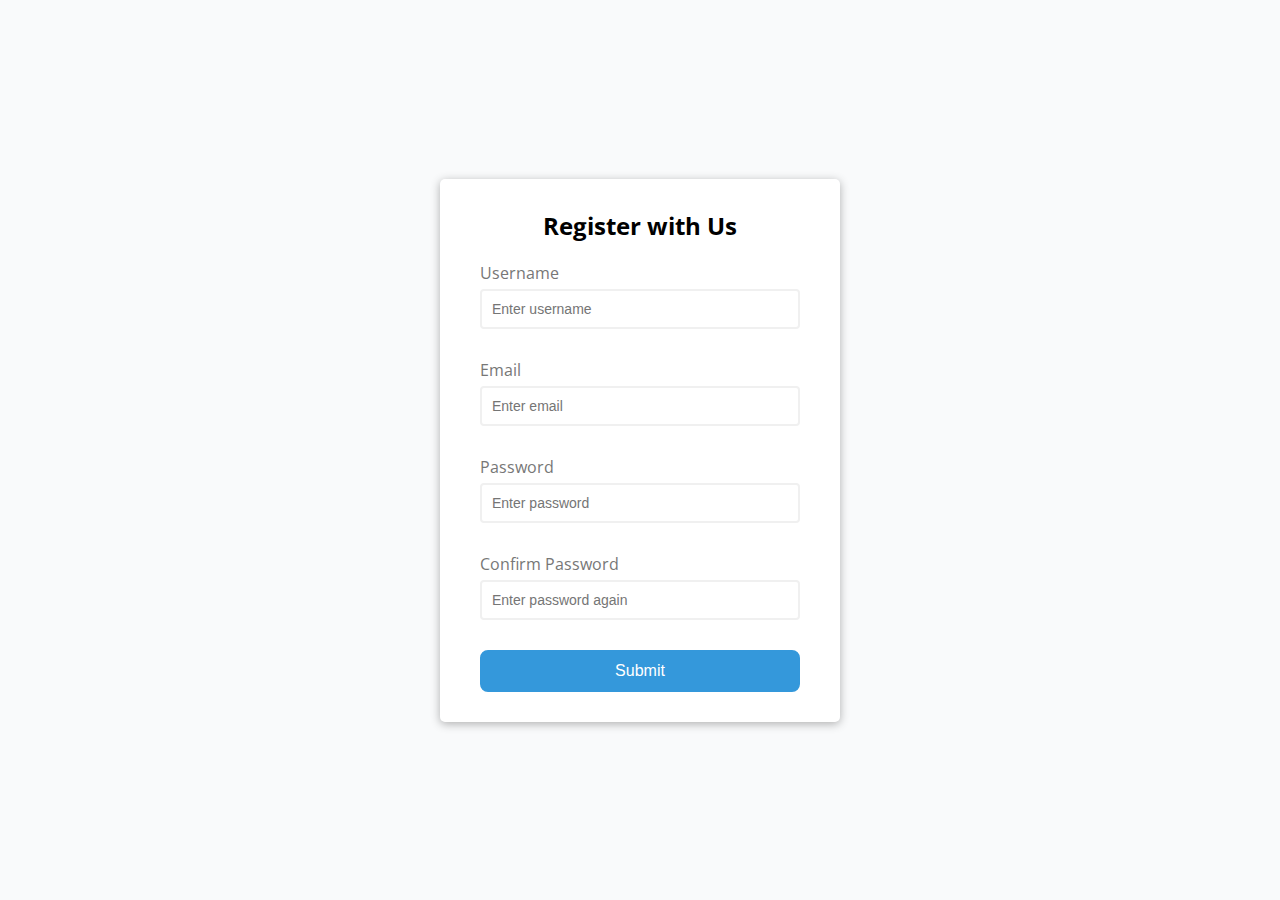
<file: project_1/index.html>
<!DOCTYPE html>
<html lang="en">
    <head>
        <meta charset="UTF-8" />
        <meta http-equiv="X-UA-Compatible" content="IE=edge" />
        <meta name="viewport" content="width=device-width, initial-scale=1.0" />
        <link rel="stylesheet" href="style.css" />
        <title>Form Validator</title>
    </head>
    <body>
        <div class="container">
            <form id="form" class="form">
                <h2>Register with Us</h2>
                <div class="form-control">
                    <label for="username">Username</label>
                    <input type="text" id="username" placeholder="Enter username" />
                    <small>Error message</small>
                </div>
                <div class="form-control">
                    <label for="email">Email</label>
                    <input type="text" id="email" placeholder="Enter email" />
                    <small>Error message</small>
                </div>
                <div class="form-control">
                    <label for="password">Password</label>
                    <input type="password" id="password" placeholder="Enter password" />
                    <small>Error message</small>
                </div>
                <div class="form-control">
                    <label for="password2">Confirm Password</label>
                    <input type="password" id="password2" placeholder="Enter password again" />
                    <small>Error message</small>
                </div>
                <button type="submit">Submit</button>
            </form>
        </div>
        <script src="script.js"></script>
    </body>
</html>
</file>
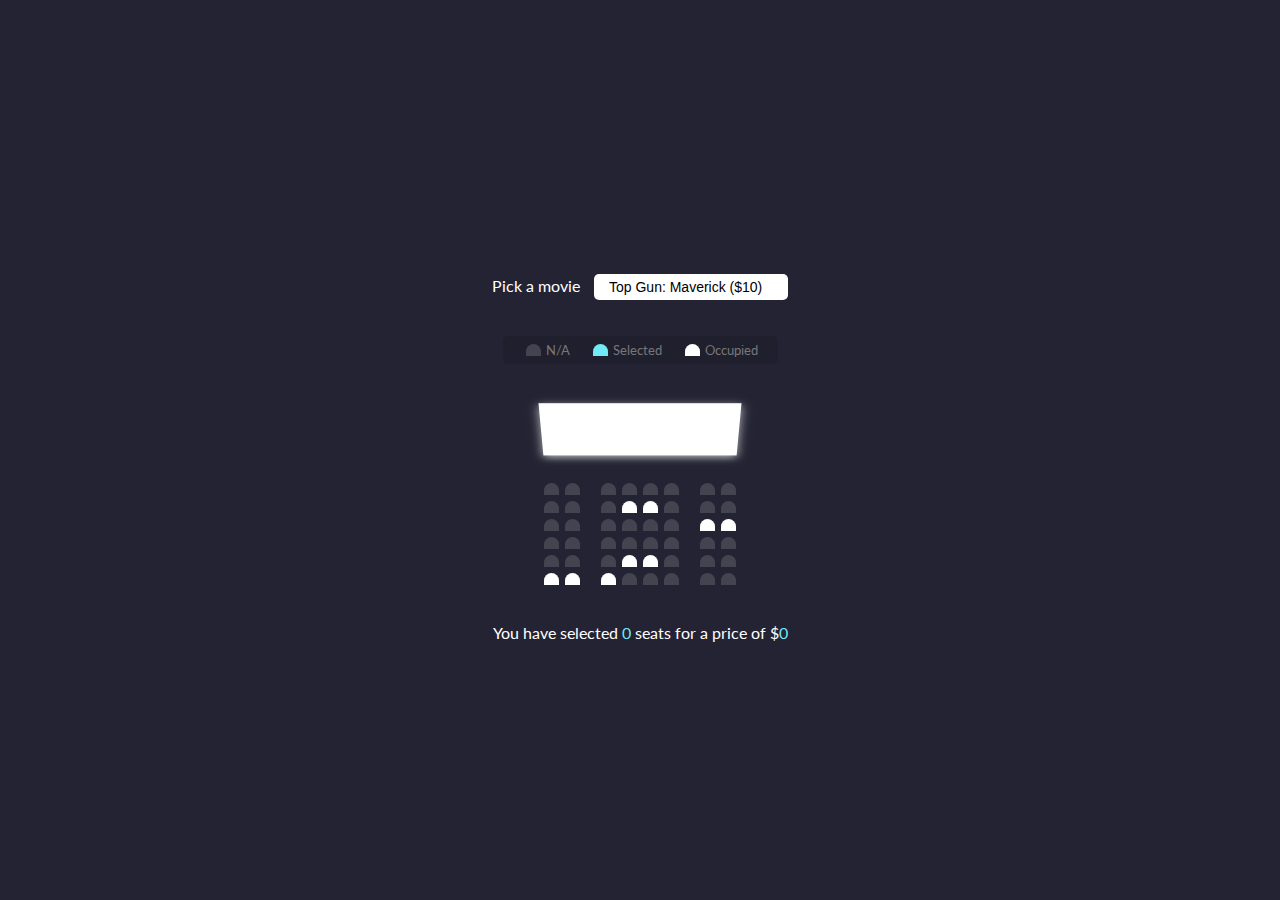
<file: project_2/index.html>
<!DOCTYPE html>
<html lang="en">
    <head>
        <meta charset="UTF-8" />
        <meta http-equiv="X-UA-Compatible" content="IE=edge" />
        <meta name="viewport" content="width=device-width, initial-scale=1.0" />
        <link rel="stylesheet" href="style.css" />
        <title>Movie Seat Booking</title>
    </head>
    <body>
        <div class="movie-container">
            <label>Pick a movie</label>
            <select id="movie">
                <option value="10">Top Gun: Maverick ($10)</option>
                <option value="12">Avengers: Endgame ($12)</option>
                <option value="8">Joker ($8)</option>
                <option value="9">Toy Story 2 ($9)</option>
            </select>
        </div>

        <ul class="showcase">
            <li>
                <div class="seat"></div>
                <small>N/A</small>
            </li>
            <li>
                <div class="seat selected"></div>
                <small>Selected</small>
            </li>
            <li>
                <div class="seat occupied"></div>
                <small>Occupied</small>
            </li>
        </ul>

        <div class="container">
            <div class="screen"></div>

            <div class="row">
                <div class="seat"></div>
                <div class="seat"></div>
                <div class="seat"></div>
                <div class="seat"></div>
                <div class="seat"></div>
                <div class="seat"></div>
                <div class="seat"></div>
                <div class="seat"></div>
            </div>

            <div class="row">
                <div class="seat"></div>
                <div class="seat"></div>
                <div class="seat"></div>
                <div class="seat occupied"></div>
                <div class="seat occupied"></div>
                <div class="seat"></div>
                <div class="seat"></div>
                <div class="seat"></div>
            </div>

            <div class="row">
                <div class="seat"></div>
                <div class="seat"></div>
                <div class="seat"></div>
                <div class="seat"></div>
                <div class="seat"></div>
                <div class="seat"></div>
                <div class="seat occupied"></div>
                <div class="seat occupied"></div>
            </div>

            <div class="row">
                <div class="seat"></div>
                <div class="seat"></div>
                <div class="seat"></div>
                <div class="seat"></div>
                <div class="seat"></div>
                <div class="seat"></div>
                <div class="seat"></div>
                <div class="seat"></div>
            </div>

            <div class="row">
                <div class="seat"></div>
                <div class="seat"></div>
                <div class="seat"></div>
                <div class="seat occupied"></div>
                <div class="seat occupied"></div>
                <div class="seat"></div>
                <div class="seat"></div>
                <div class="seat"></div>
            </div>

            <div class="row">
                <div class="seat occupied"></div>
                <div class="seat occupied"></div>
                <div class="seat occupied"></div>
                <div class="seat"></div>
                <div class="seat"></div>
                <div class="seat"></div>
                <div class="seat"></div>
                <div class="seat"></div>
            </div>
        </div>

        <p class="text">You have selected <span id="count">0</span> seats for a price of $<span id="total">0</span></p>

        <script src="script.js"></script>
    </body>
</html>
</file>
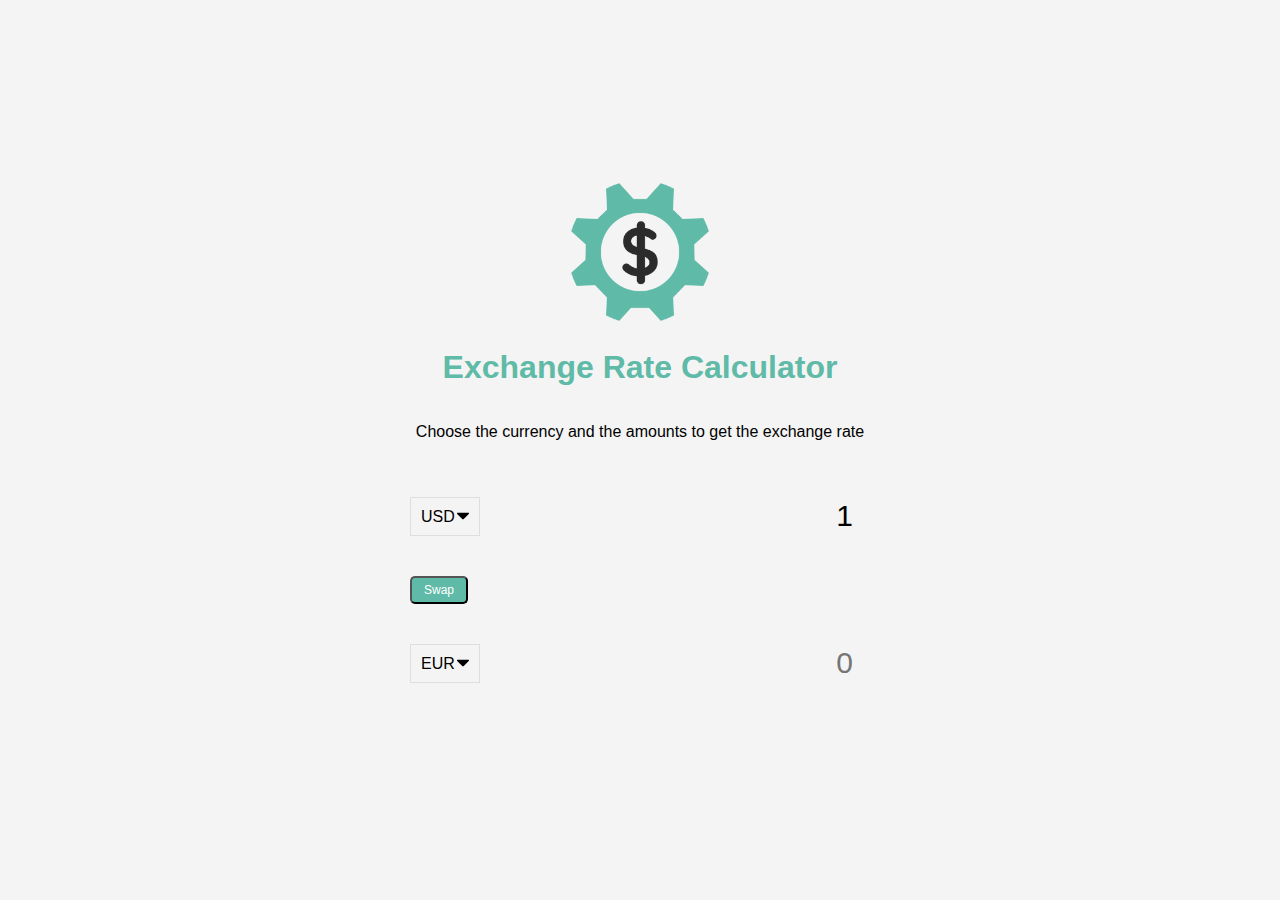
<file: project_4/index.html>
<!DOCTYPE html>
<html lang="en">
    <head>
        <meta charset="UTF-8" />
        <meta http-equiv="X-UA-Compatible" content="IE=edge" />
        <meta name="viewport" content="width=device-width, initial-scale=1.0" />
        <title>Exchange Rate Calculator</title>
        <link rel="shortcut icon" href="#" />
        <link rel="stylesheet" href="style.css" />
    </head>
    <body>
        <img src="img/money.png" class="money-img" />
        <h1>Exchange Rate Calculator</h1>
        <p>Choose the currency and the amounts to get the exchange rate</p>

        <div class="container">
            <div class="currency">
                <select id="currency-one">
                    <option value="AED">AED</option>
                    <option value="ARS">ARS</option>
                    <option value="AUD">AUD</option>
                    <option value="BGN">BGN</option>
                    <option value="BRL">BRL</option>
                    <option value="BSD">BSD</option>
                    <option value="CAD">CAD</option>
                    <option value="CHF">CHF</option>
                    <option value="CLP">CLP</option>
                    <option value="CNY">CNY</option>
                    <option value="COP">COP</option>
                    <option value="CZK">CZK</option>
                    <option value="DKK">DKK</option>
                    <option value="DOP">DOP</option>
                    <option value="EGP">EGP</option>
                    <option value="EUR">EUR</option>
                    <option value="FJD">FJD</option>
                    <option value="GBP">GBP</option>
                    <option value="GTQ">GTQ</option>
                    <option value="HKD">HKD</option>
                    <option value="HRK">HRK</option>
                    <option value="HUF">HUF</option>
                    <option value="IDR">IDR</option>
                    <option value="ILS">ILS</option>
                    <option value="INR">INR</option>
                    <option value="ISK">ISK</option>
                    <option value="JPY">JPY</option>
                    <option value="KRW">KRW</option>
                    <option value="KZT">KZT</option>
                    <option value="MXN">MXN</option>
                    <option value="MYR">MYR</option>
                    <option value="NOK">NOK</option>
                    <option value="NZD">NZD</option>
                    <option value="PAB">PAB</option>
                    <option value="PEN">PEN</option>
                    <option value="PHP">PHP</option>
                    <option value="PKR">PKR</option>
                    <option value="PLN">PLN</option>
                    <option value="PYG">PYG</option>
                    <option value="RON">RON</option>
                    <option value="RUB">RUB</option>
                    <option value="SAR">SAR</option>
                    <option value="SEK">SEK</option>
                    <option value="SGD">SGD</option>
                    <option value="THB">THB</option>
                    <option value="TRY">TRY</option>
                    <option value="TWD">TWD</option>
                    <option value="UAH">UAH</option>
                    <option value="USD" selected>USD</option>
                    <option value="UYU">UYU</option>
                    <option value="VND">VND</option>
                    <option value="ZAR">ZAR</option>
                </select>
                <input type="number" id="amount-one" placeholder="0" value="1" />
            </div>

            <div class="swap-rate-container">
                <button class="btn" id="swap">Swap</button>
                <div class="rate" id="rate"></div>
            </div>

            <div class="currency">
                <select id="currency-two">
                    <option value="AED">AED</option>
                    <option value="ARS">ARS</option>
                    <option value="AUD">AUD</option>
                    <option value="BGN">BGN</option>
                    <option value="BRL">BRL</option>
                    <option value="BSD">BSD</option>
                    <option value="CAD">CAD</option>
                    <option value="CHF">CHF</option>
                    <option value="CLP">CLP</option>
                    <option value="CNY">CNY</option>
                    <option value="COP">COP</option>
                    <option value="CZK">CZK</option>
                    <option value="DKK">DKK</option>
                    <option value="DOP">DOP</option>
                    <option value="EGP">EGP</option>
                    <option value="EUR" selected>EUR</option>
                    <option value="FJD">FJD</option>
                    <option value="GBP">GBP</option>
                    <option value="GTQ">GTQ</option>
                    <option value="HKD">HKD</option>
                    <option value="HRK">HRK</option>
                    <option value="HUF">HUF</option>
                    <option value="IDR">IDR</option>
                    <option value="ILS">ILS</option>
                    <option value="INR">INR</option>
                    <option value="ISK">ISK</option>
                    <option value="JPY">JPY</option>
                    <option value="KRW">KRW</option>
                    <option value="KZT">KZT</option>
                    <option value="MXN">MXN</option>
                    <option value="MYR">MYR</option>
                    <option value="NOK">NOK</option>
                    <option value="NZD">NZD</option>
                    <option value="PAB">PAB</option>
                    <option value="PEN">PEN</option>
                    <option value="PHP">PHP</option>
                    <option value="PKR">PKR</option>
                    <option value="PLN">PLN</option>
                    <option value="PYG">PYG</option>
                    <option value="RON">RON</option>
                    <option value="RUB">RUB</option>
                    <option value="SAR">SAR</option>
                    <option value="SEK">SEK</option>
                    <option value="SGD">SGD</option>
                    <option value="THB">THB</option>
                    <option value="TRY">TRY</option>
                    <option value="TWD">TWD</option>
                    <option value="UAH">UAH</option>
                    <option value="USD">USD</option>
                    <option value="UYU">UYU</option>
                    <option value="VND">VND</option>
                    <option value="ZAR">ZAR</option>
                </select>
                <input type="number" id="amount-two" placeholder="0" />
            </div>
        </div>

        <script src="script.js"></script>
    </body>
</html>
</file>
<file: project_1/style.css>
@import url('https://fonts.googleapis.com/css2?family=Open+Sans&display=swap');

:root {
    --success-color: #2ecc71;
    --error-color: #e74c3c;
}

* {
    box-sizing: border-box;
}

body {
    background-color: #f9fafb;
    font-family: 'Open Sans', sans-serif;
    display: flex;
    align-items: center;
    justify-content: center;
    min-height: 100vh;
    margin: 0;
}

.container {
    background-color: #fff;
    border-radius: 5px;
    box-shadow: 0 2px 10px rgba(0, 0, 0, 0.3);
    width: 400px;
}

h2 {
    text-align: center;
    margin: 0 0 20px;
}

.form {
    padding: 30px 40px;
}

.form-control {
    margin-bottom: 10px;
    padding-bottom: 20px;
    position: relative;
}

.form-control label {
    color: #777;
    display: block;
    margin-bottom: 5px;
}

.form-control input {
    border: 2px solid #f0f0f0;
    border-radius: 4px;
    display: block;
    width: 100%;
    padding: 10px;
    font-size: 14px;
}

.form-control input:focus {
    outline: 0;
    border-color: #777;
}

.form-control.success input {
    border-color: var(--success-color);
}

.form-control.error input {
    border-color: var(--error-color);
}

.form-control small {
    color: var(--error-color);
    position: absolute; 
    bottom: 0;
    left: 0;
    visibility: hidden;
}

.form-control.error small {
    visibility: visible;
}

.form button {
    cursor: pointer; 
    background-color: #3498db;
    border: 2px solid #3498db;
    border-radius: 8px;
    color: white;
    display: block;
    font-size: 16px;
    padding: 10px;
    width: 100%;
}
</file>
<file: project_2/style.css>
@import url('https://fonts.googleapis.com/css2?family=Lato&family=Open+Sans&display=swap');

* {
    box-sizing: border-box;
}

body {
    background-color: #242333;
    color: #fff;
    display: flex;
    flex-direction: column;
    align-items: center;
    justify-content: center;
    height: 100vh;   
    font-family: 'Lato', sans-serif;
    margin: 0;
}

.movie-container {
    margin: 20px 0;
}

.movie-container select {
    background-color: #fff;
    border: 0;
    border-radius: 5px;
    font-size: 14px;
    margin-left: 10px;
    padding: 5px 15px 5px 15px;
    -moz-appearance: none;
    -webkit-appearance: none;
    appearance: none;
}

.container {
    perspective: 1000px;
    margin-bottom: 30px;
}

.seat {
    background-color: #444451;
    height: 12px;
    width: 15px;
    margin: 3px;
    border-top-left-radius: 10px;
    border-top-right-radius: 10px;
}

.seat.selected {
    background-color: #6feaf6;
}

.seat.occupied {
    background-color: #fff;
}

.seat:nth-of-type(2) {
    margin-right: 18px;
}

.seat:nth-last-of-type(2) {
    margin-left: 18px;
}

.seat:not(.occupied):hover {
    cursor: pointer;
    transform: scale(1.2)
}

.showcase .seat:not(.occupied):hover {
    cursor: default;
    transform: scale(1)
}

.showcase {
    background: rgba(0, 0, 0, 0.1);
    padding: 5px 10px;
    border-radius: 5px;
    color: #777;
    list-style-type: none;
    display: flex;
    justify-content: space-between;
}

.showcase li {
    display: flex; 
    align-items: center;
    justify-content: center;
    margin: 0 10px;
}

.showcase li small {
    margin-left: 2px;
}

.row {
    display: flex;
}

.screen {
    background-color: #fff;
    height: 70px;
    width: 100%;
    margin: 15px 0;
    transform: rotateX(-45deg);
    box-shadow: 0 3px 10px rgba(255, 255, 255, 0.7);
}

p.text {
    margin: 5px 0;
}

p.text span {
    color: #6feaf6;
}
</file>
<file: project_4/style.css>
:root {
    --primary-color: #5fbaa7;
}

* {
    box-sizing: border-box;
}

body {
    background-color: #f4f4f4;
    font-family: Arial, Helvetica, sans-serif;
    display: flex;
    flex-direction: column;
    align-items: center;
    justify-content: center;
    height: 100vh;
    margin: 0;
    padding: 20px;
}

h1 {
    color: var(--primary-color);
}

p {
    text-align: center;
}

.btn {
    color: #fff;
    background: var(--primary-color);
    cursor: pointer;
    border-radius: 5px;
    font-size: 12px;
    padding: 5px 12px;
}

.money-img {
    width: 150px;
}

.currency {
    padding: 40px 0;
    display: flex;
    align-items: center;
    justify-content: space-between;
}

.currency select {
    padding: 10px 20px 10px 10px;
    -moz-appearance: none;
    -webkit-appearance: none;
    appearance: none;
    border: 1px solid #dedede;
    font-size: 16px;
    background: transparent;
    background-image: url('data:image/svg+xml;charset=US-ASCII,%3Csvg%20xmlns%3D%22http%3A%2F%2Fwww.w3.org%2F2000%2Fsvg%22%20width%3D%22292.4%22%20height%3D%22292.4%22%3E%3Cpath%20fill%3D%22%20000002%22%20d%3D%22M287%2069.4a17.6%2017.6%200%200%200-13-5.4H18.4c-5%200-9.3%201.8-12.9%205.4A17.6%2017.6%200%200%200%200%2082.2c0%205%201.8%209.3%205.4%2012.9l128%20127.9c3.6%203.6%207.8%205.4%2012.8%205.4s9.2-1.8%2012.8-5.4L287%2095c3.5-3.5%205.4-7.8%205.4-12.8%200-5-1.9-9.2-5.5-12.8z%22%2F%3E%3C%2Fsvg%3E');
    background-position: right 10px top 50%, 0, 0;
    background-size: 12px auto, 100%;
    background-repeat: no-repeat;
}

.currency input {
    border: 0;
    background: transparent;
    font-size: 30px;
    text-align: right;
}

.swap-rate-container {
    display: flex;
    align-items: center;
    justify-content: space-between;
}

.rate {
    color: var(--primary-color);
    font-size: 14px;
    padding: 0 10px;
}

select:focus,
input:focus,
button:focus {
    outline: 0;
}

@media (max-width: 600px) {
    .currency input {
        width: 200px;
    }
}
</file>
